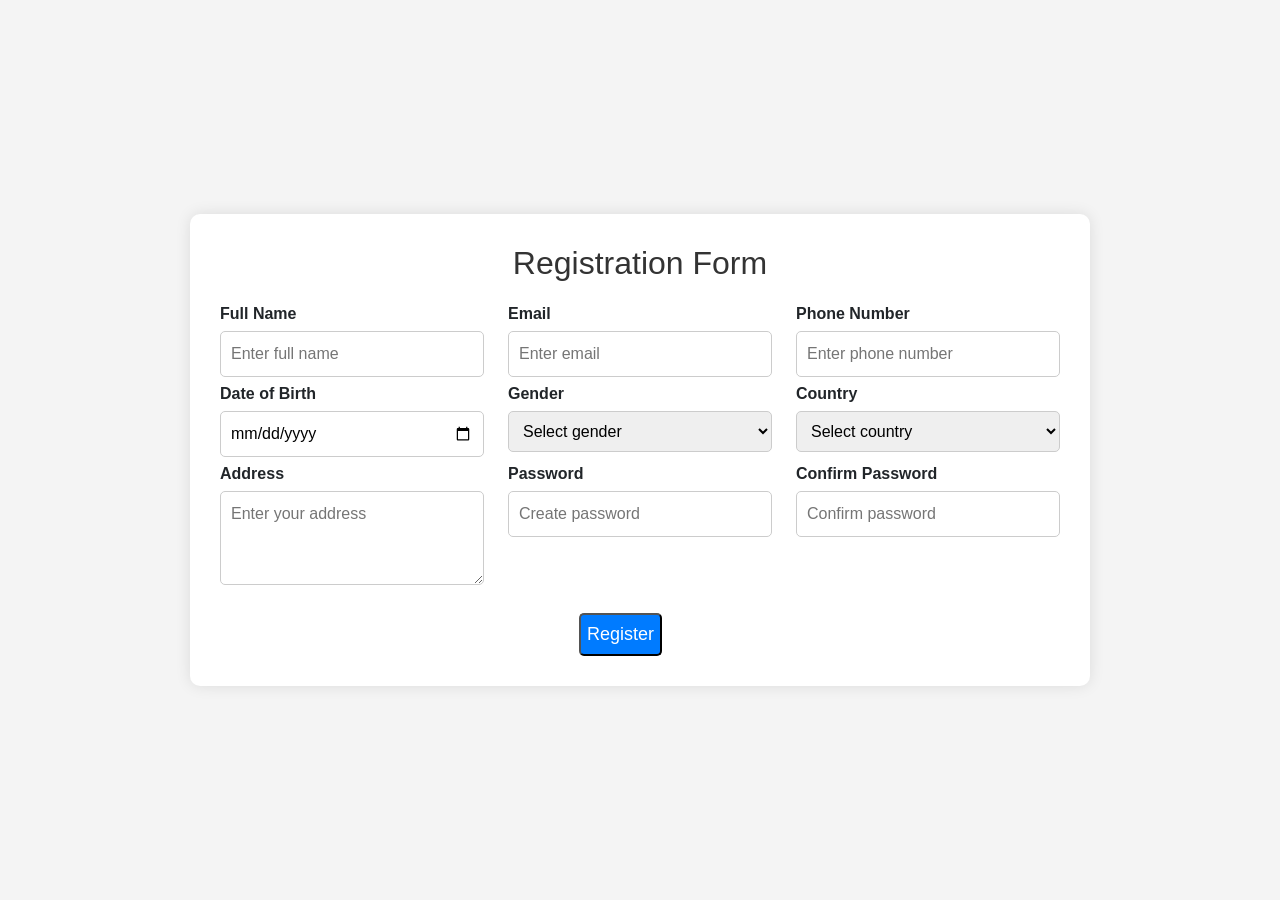
<file: index.html>
<!DOCTYPE html>
<html lang="en">
<head>
    <meta charset="UTF-8">
    <meta name="viewport" content="width=device-width, initial-scale=1.0">
    <title>Registration Form</title>
    <link rel="stylesheet" href="https://cdnjs.cloudflare.com/ajax/libs/bootstrap/5.3.0/css/bootstrap.min.css">
    <link rel="stylesheet" href="assets/css/style.css">
  
</head>
<body>

    <div class="container">
        <h2>Registration Form</h2>
        <form id="registrationForm">
            <div class="row">
                <div class="col-md-4">
                    <label for="fullname">Full Name</label>
                    <input type="text" id="fullname" placeholder="Enter full name" required>
                    <div class="error" id="nameError"></div>
                </div>
                <div class="col-md-4">
                    <label for="email">Email</label>
                    <input type="email" id="email" placeholder="Enter email" required>
                    <div class="error" id="emailError"></div>
                </div>
                <div class="col-md-4">
                    <label for="phone">Phone Number</label>
                    <input type="tel" id="phone" placeholder="Enter phone number" required>
                    <div class="error" id="phoneError"></div>
                </div>
            </div>

            <div class="row">
                <div class="col-md-4">
                    <label for="dob">Date of Birth</label>
                    <input type="date" id="dob" required>
                    <div class="error" id="dobError"></div>
                </div>
                <div class="col-md-4">
                    <label>Gender</label>
                    <select id="gender" required>
                        <option value="">Select gender</option>
                        <option value="Male">Male</option>
                        <option value="Female">Female</option>
                        <option value="Other">Other</option>
                    </select>
                    <div class="error" id="genderError"></div>
                </div>
                <div class="col-md-4">
                    <label for="country">Country</label>
                    <select id="country" required>
                        <option value="">Select country</option>
                        <option value="India">India</option>
                        <option value="USA">USA</option>
                        <option value="UK">UK</option>
                        <option value="Australia">Australia</option>
                    </select>
                    <div class="error" id="countryError"></div>
                </div>
            </div>

            <div class="row">
                <div class="col-md-4">
                    <label for="address">Address</label>
                    <textarea id="address" rows="3" placeholder="Enter your address" required></textarea>
                    <div class="error" id="addressError"></div>
                </div>
                <div class="col-md-4">
                    <label for="password">Password</label>
                    <input type="password" id="password" placeholder="Create password" required>
                    <div class="error" id="passwordError"></div>
                </div>
                <div class="col-md-4">
                    <label for="confirm-password">Confirm Password</label>
                    <input type="password" id="confirm-password" placeholder="Confirm password" required>
                    <div class="error" id="confirmPasswordError"></div>
                </div>
            </div>

            <div class="mt-3">
                <button type="submit" class="btn-submit" style="text-align: center;">Register</button>
            </div>
        </form>
    </div>
<script>
        document.getElementById("registrationForm").addEventListener("submit", function(event) {
            let valid = true;

            // Clear previous errors
            document.querySelectorAll(".error").forEach(el => el.innerText = "");

            // Name validation
            const name = document.getElementById("fullname").value.trim();
            if (name.length < 3) {
                document.getElementById("nameError").innerText = "Name must be at least 3 characters.";
                valid = false;
            }

            // Email validation
            const email = document.getElementById("email").value;
            const emailPattern = /^[^\s@@]+@@[^\s@@]+\.[^\s@@]+$/;
            if (!emailPattern.test(email)) {
                document.getElementById("emailError").innerText = "Enter a valid email.";
                valid = false;
            }

            // Phone validation
            const phone = document.getElementById("phone").value;
            if (!/^\d{10}$/.test(phone)) {
                document.getElementById("phoneError").innerText = "Enter a valid 10-digit phone number.";
                valid = false;
            }

            // Password validation
            const password = document.getElementById("password").value;
            const confirmPassword = document.getElementById("confirm-password").value;
            if (password.length < 6) {
                document.getElementById("passwordError").innerText = "Password must be at least 6 characters.";
                valid = false;
            }
            if (password !== confirmPassword) {
                document.getElementById("confirmPasswordError").innerText = "Passwords do not match.";
                valid = false;
            }

            // Prevent form submission if validation fails
            if (!valid) {
                event.preventDefault();
            }
        });
    </script>

</body>
</html>
</file>
<file: assets/css/style.css>
body {
    font-family: Arial, sans-serif;
    background-color: #f4f4f4;
    display: flex;
    justify-content: center;
    align-items: center;
    min-height: 100vh;
}
.container {
    background: #fff;
    padding: 30px;
    border-radius: 10px;
    box-shadow: 0 0 15px rgba(0, 0, 0, 0.1);
    max-width: 900px;
}
h2 {
    text-align: center;
    margin-bottom: 20px;
    color: #333;
}
.form-group {
    margin-bottom: 15px;
}
label {
    font-weight: bold;
    display: block;
    margin-bottom: 5px;
}
input, select, textarea {
    width: 100%;
    padding: 10px;
    border: 1px solid #ccc;
    border-radius: 5px;
    font-size: 16px;
}
input:focus, select:focus, textarea:focus {
    border-color: #007bff;
    outline: none;
}
.btn-submit {
    padding: 6px;
    background: #007bff;
    color: white;
    font-size: 18px;
    border-radius: 5px;
    cursor: pointer;
    margin-left: 359px;
}
.btn-submit:hover {
    background: #0056b3;
}
.error {
    color: red;
    font-size: 14px;
    margin-top: 5px;
}
</file>
